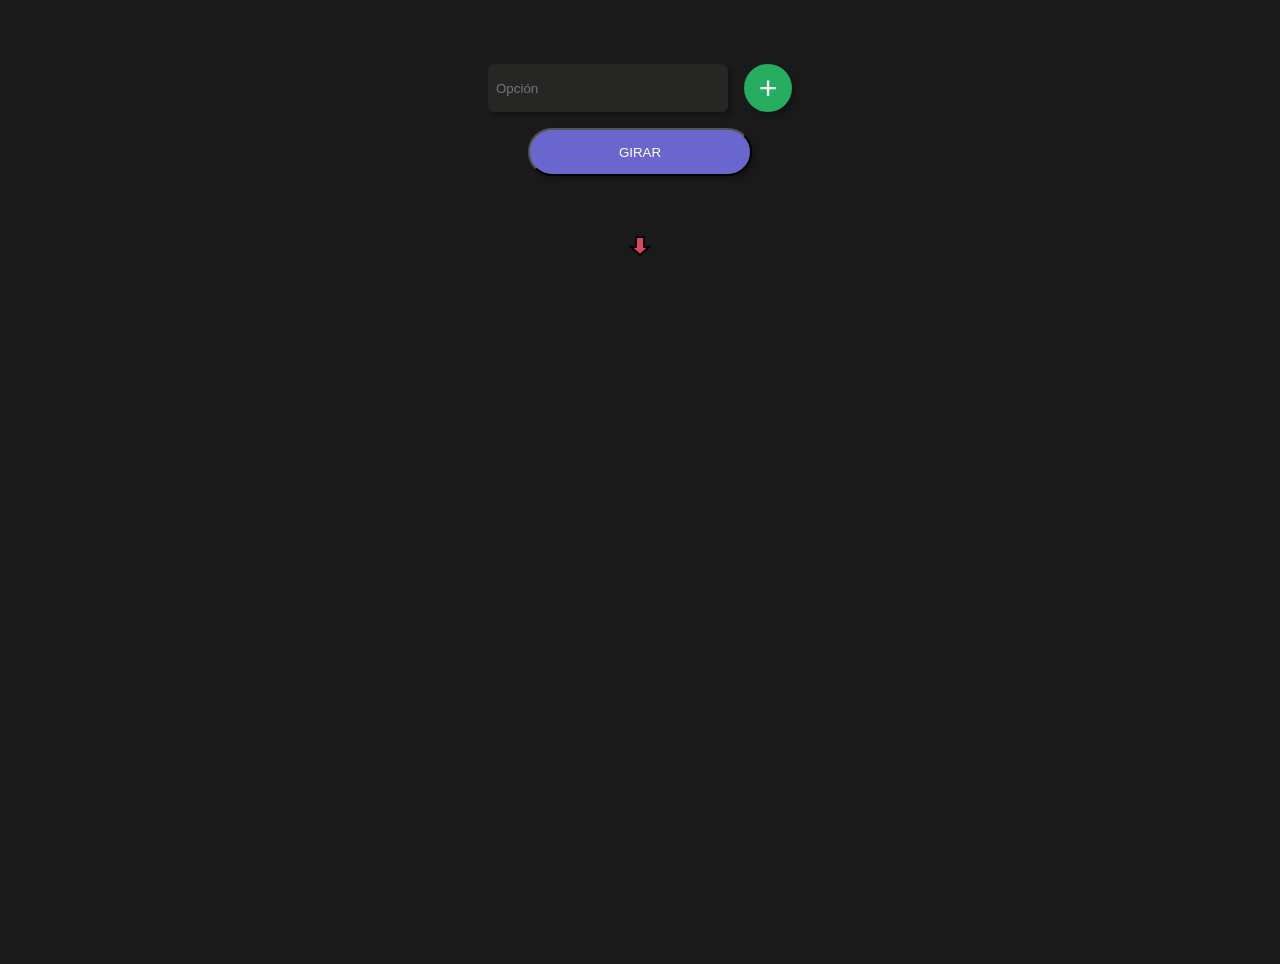
<file: index.html>
<!doctype html>
<html lang="es">
<head>
    <meta charset="UTF-8">
    <meta name="viewport"
          content="width=device-width, user-scalable=no, initial-scale=1.0, maximum-scale=1.0, minimum-scale=1.0">
    <meta http-equiv="X-UA-Compatible" content="ie=edge">
    <link rel="icon" type="image/x-icon" href="favicon.ico">
    <title>Ruleta</title>
    <style>
        :root {
            --background: #1A1A1A;
            --gray: #262625;
            --green: #26AE60;
            --white: #ffffff;
            --white-gray: #B2B2B2;
            --purple: #6A66CE;
            --red: #df465f;
        }

        body, html {
            font-family: Arial, sans-serif;
            background: var(--background);
            width: 100%;
            height: 100%;
            margin: 0;
            padding: 0;
        }

        th, td {
            padding: 0.4rem;
            color: var(--white-gray);
        }

        .add-option-container {
            display: flex;
            justify-content: center;
            align-items: center;
            gap: 1rem;
        }

        .input-option {
            width: 14rem;
            height: 3rem;
            border-radius: 0.4rem;
            padding: 0 0.5rem;
            background: var(--gray);
            border: none;
            color: var(--white);
            box-shadow: 0.250rem 0.250rem 0.250rem rgba(0, 0, 0, 0.25);
        }

        .button-add {
            height: 3rem;
            width: 3rem;
            border-radius: 100%;
            display: flex;
            justify-content: center;
            align-items: center;
            font-size: xx-large;
            color: var(--white);
            border: none;
            background: var(--green);
            box-shadow: 0.250rem 0.250rem 0.250rem rgba(0, 0, 0, 0.25);
            cursor: pointer;
        }

        .button-spin {
            width: 14rem;
            height: 3rem;
            border-radius: 2rem;
            color: var(--white);
            background: var(--purple);
            box-shadow: 0.250rem 0.250rem 0.250rem rgba(0, 0, 0, 0.25);
            cursor: pointer;
        }

        .button-delete {
            height: 1.5rem;
            width: 1.5rem;
            border-radius: 100%;
            display: flex;
            justify-content: center;
            align-items: center;
            font-size: large;
            color: var(--red);
            border: 1px solid var(--red);
            background: transparent;
            opacity: 0.5;
            box-shadow: 0.250rem 0.250rem 0.250rem rgba(0, 0, 0, 0.25);
            cursor: pointer;
        }

        .button-add:hover, .button-spin:hover, .button-delete:hover {
            transform: scale(1.05);
            opacity: 1;
        }


        .buttons-container {
            margin-top: 4rem;
            display: flex;
            flex-direction: column;
            gap: 1rem;
            justify-content: flex-start;
            align-items: center;
        }
    </style>
</head>
<body>
<section class="buttons-container">
    <section class="add-option-container">
        <input type="text" id="txtOption" class="input-option" placeholder="Opción">
        <button type="button" id="btnAddOption" class="button-add">&#43;</button>
    </section>
    <button type="button" id="btnSpin" class="button-spin">GIRAR</button>
    <canvas id="canvas" width="500" height="500"></canvas>

    <table id="tableOptions">
    </table>
</section>
<script defer>
    document.getElementById('btnSpin').addEventListener('click', spin);
    document.getElementById('btnAddOption').addEventListener('click', addOption);
    let canvas = document.getElementById("canvas");
    const tableOptions = document.getElementById("tableOptions");
    const txtOption = document.getElementById('txtOption');

    let options = [];
    let startAngle = 0;
    let arc = Math.PI / (options.length / 2);
    let spinTimeout = null;
    let spinAngleStart = 10;
    let spinTime = 0;
    let spinTimeTotal = 0;
    let ctx;

    drawRouletteWheel();
    readOption();

    function readOption() {
        options = JSON.parse(localStorage.getItem('options'));
        if (!options) options = [];
        drawTableOption();
    }

    function storeOptions() {
        localStorage.setItem('options', JSON.stringify(options));
    }

    function addOption() {
        const newOption = txtOption.value;
        if (newOption !== '' && newOption) {
            options.push(newOption);
            drawRouletteWheel();
            drawTableOption();
            txtOption.value = '';
            storeOptions();
        }
    }

    function removeOption(index) {
        options.splice(index, 1);
        drawRouletteWheel();
        drawTableOption();
        storeOptions();
    }

    function drawTableOption() {
        if (options){
            tableOptions.innerHTML = '';
            for (let index = 0; index < options.length; index++) {
                let row = tableOptions.insertRow(-1);
                let cell1 = row.insertCell(0);
                let cell2 = row.insertCell(1);
                cell1.innerHTML = (index + 1) + '&nbsp;&nbsp;&nbsp;' + '<span contenteditable="true" id="span' + index + '" onmouseleave="editOption(' + index + ')">' + options[index] + '</span>';
                cell2.innerHTML = '<button class="button-delete" type="button" onclick="removeOption(' + index + ')">&times;</button>';
            }
        }
    }

    function editOption(index) {
        const span = document.getElementById("span" + index);
        options[index] = span.textContent;
        drawRouletteWheel();
        drawTableOption();
        storeOptions();
    }


    function byte2Hex(n) {
        let nybHexString = "0123456789ABCDEF";
        return String(nybHexString.substr((n >> 4) & 0x0F, 1)) + nybHexString.substr(n & 0x0F, 1);
    }

    function RGB2Color(r, g, b) {
        return '#' + byte2Hex(r) + byte2Hex(g) + byte2Hex(b);
    }

    function getColor(item, maxitem) {
        let phase = 1;
        let center = 128;
        let width = 127;
        let frequency = Math.PI * 2 / maxitem;
        let red = Math.sin(frequency * item + 2 + phase) * width + center;
        let green = Math.sin(frequency * item + 0 + phase) * width + center;
        let blue = Math.sin(frequency * item + 4 + phase) * width + center;
        return RGB2Color(red, green, blue);
    }

    function drawRouletteWheel() {
        if (canvas.getContext && options) {
            let outsideRadius = 200;
            let textRadius = 120;
            let insideRadius = 125 / 2;
            ctx = canvas.getContext("2d");
            ctx.clearRect(0, 0, 500, 500);
            ctx.strokeStyle = "black";
            ctx.lineWidth = 2;
            ctx.font = '12px Helvetica, Arial';

            for (let index = 0; index < options.length; index++) {
                arc = Math.PI / (options.length / 2);
                let angle = startAngle + index * arc;
                ctx.fillStyle = getColor(index, options.length);
                ctx.beginPath();
                ctx.arc(250, 250, outsideRadius, angle, angle + arc, false);
                ctx.arc(250, 250, insideRadius, angle + arc, angle, true);
                ctx.stroke();
                ctx.fill();
                ctx.save();
                ctx.shadowOffsetX = -1;
                ctx.shadowOffsetY = -1;
                ctx.shadowBlur = 0;
                ctx.fillStyle = "black";
                ctx.translate(250 + Math.cos(angle + arc / 2) * textRadius,
                    250 + Math.sin(angle + arc / 2) * textRadius);
                ctx.rotate(angle + arc / 2 + Math.PI / 2);
                let text = options[index];
                ctx.fillText(text, -ctx.measureText(text).width / 2, 0);
                ctx.restore();
            }
            ctx.fillStyle = '#df445b';
            ctx.beginPath();
            ctx.moveTo(250 - 4, 250 - (outsideRadius + 5));
            ctx.lineTo(250 + 4, 250 - (outsideRadius + 5));
            ctx.lineTo(250 + 4, 250 - (outsideRadius - 5));
            ctx.lineTo(250 + 9, 250 - (outsideRadius - 5));
            ctx.lineTo(250 + 0, 250 - (outsideRadius - 13));
            ctx.lineTo(250 - 9, 250 - (outsideRadius - 5));
            ctx.lineTo(250 - 4, 250 - (outsideRadius - 5));
            ctx.lineTo(250 - 4, 250 - (outsideRadius + 5));
            ctx.fill();
            ctx.stroke();
        }
    }

    function spin() {
        spinAngleStart = Math.random() * 10 + 10;
        spinTime = 0;
        spinTimeTotal = Math.random() * 3 + 4 * 1000;
        rotateWheel();
    }

    function rotateWheel() {
        spinTime += 20;
        if (spinTime >= spinTimeTotal) {
            stopRotateWheel();
            return;
        }
        let spinAngle = spinAngleStart - easeOut(spinTime, 0, spinAngleStart, spinTimeTotal);
        startAngle += (spinAngle * Math.PI / 180);
        drawRouletteWheel();
        spinTimeout = setTimeout('rotateWheel()', 20);
    }

    function stopRotateWheel() {
        clearTimeout(spinTimeout);
        let degrees = startAngle * 180 / Math.PI + 90;
        let arcd = arc * 180 / Math.PI;
        let index = Math.floor((360 - degrees % 360) / arcd);
        ctx.save();
        ctx.strokeStyle = 'black';
        ctx.font = 'bold 32pt Helvetica, Arial';
        let text = options[index]
        ctx.shadowOffsetX = 4;
        ctx.shadowOffsetY = 4;
        ctx.shadowBlur = 0;
        ctx.shadowColor = "rgb(0,0,0)";
        ctx.fillStyle = "#ffffff";
        ctx.fillText(text, 250 - ctx.measureText(text).width / 2, 250 + 10);
        ctx.restore();
    }

    function easeOut(t, b, c, d) {
        let ts = (t /= d) * t;
        let tc = ts * t;
        return b + c * (tc + -3 * ts + 3 * t);
    }

</script>
</body>

</html>
</file>
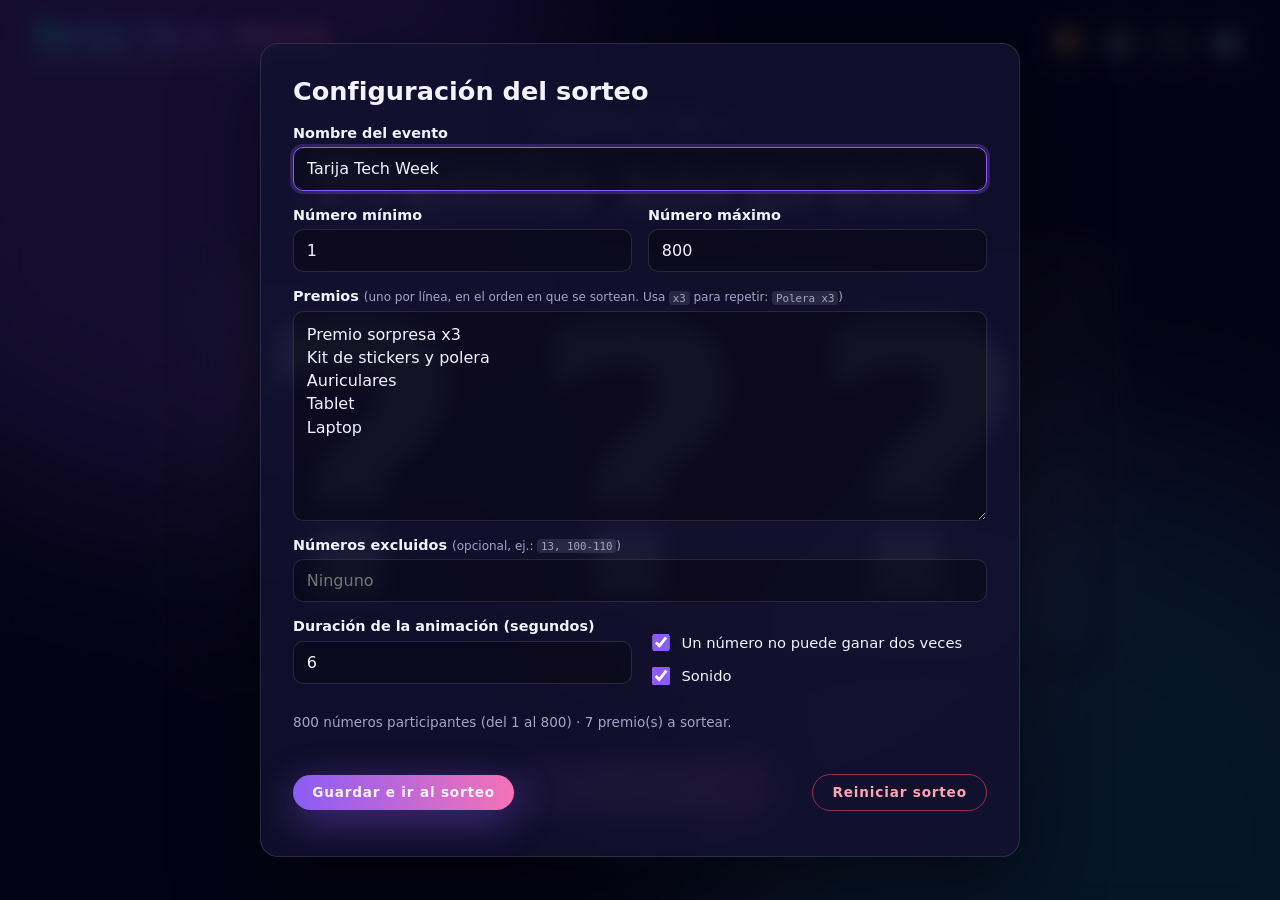
<file: sorteo/index.html>
<!doctype html>
<html lang="es">
<head>
    <meta charset="UTF-8">
    <meta name="viewport" content="width=device-width, initial-scale=1.0">
    <title>Sorteo · Tarija Tech Week</title>
    <link rel="icon" href="data:image/svg+xml,<svg xmlns='http://www.w3.org/2000/svg' viewBox='0 0 100 100'><text y='.9em' font-size='90'>🎁</text></svg>">
    <link rel="stylesheet" href="styles.css">
</head>
<body>
<div class="bg" aria-hidden="true">
    <span class="blob b1"></span><span class="blob b2"></span><span class="blob b3"></span>
</div>
<canvas id="confetti" aria-hidden="true"></canvas>

<!-- ============ PANTALLA DE SORTEO ============ -->
<main id="drawView" class="view">
    <header class="topbar">
        <div class="brand">
            <span class="brand-title" id="eventTitle">Tarija Tech Week</span>
            <span class="brand-sub">Gran sorteo de cierre</span>
        </div>
        <div class="toolbar">
            <button class="icon-btn" id="btnWinners" title="Ganadores (G)">🏆</button>
            <button class="icon-btn" id="btnSound" title="Sonido (S)">🔊</button>
            <button class="icon-btn" id="btnFullscreen" title="Pantalla completa (F)">⛶</button>
            <button class="icon-btn" id="btnSettings" title="Configuración (C)">⚙️</button>
        </div>
    </header>

    <section class="stage">
        <div class="prize-banner">
            <div class="prize-count" id="prizeCount">Premio 1 de 10</div>
            <div class="prize-name" id="prizeName">—</div>
        </div>

        <div class="number-wrap" id="numberWrap">
            <div class="reels" id="reels"></div>
            <div class="winner-label" id="winnerLabel">&nbsp;</div>
        </div>

        <div class="actions">
            <button class="btn btn-primary" id="btnDraw">SORTEAR</button>
            <button class="btn btn-ghost hidden" id="btnVoid" title="El ganador no está presente: se anula y se vuelve a sortear el mismo premio">Ausente · volver a sortear</button>
            <button class="btn btn-ghost hidden" id="btnNext">Siguiente premio ➜</button>
        </div>
        <div class="hint" id="hint">Pulsa <kbd>Espacio</kbd> para sortear</div>
    </section>

    <aside class="winners-panel" id="winnersPanel">
        <div class="panel-head">
            <h2>Ganadores</h2>
            <button class="icon-btn small" id="btnCloseWinners">✕</button>
        </div>
        <ol class="winners-list" id="winnersList"></ol>
        <div class="panel-foot">
            <span id="poolInfo"></span>
            <button class="btn btn-small" id="btnExport">Exportar CSV</button>
        </div>
    </aside>
</main>

<!-- ============ PANTALLA FINAL ============ -->
<section id="finishView" class="overlay hidden">
    <div class="finish-card">
        <h1>¡Sorteo finalizado!</h1>
        <p class="muted">Gracias por ser parte de <strong id="finishTitle">Tarija Tech Week</strong></p>
        <ol class="winners-list big" id="finishList"></ol>
        <div class="row">
            <button class="btn btn-small" id="btnFinishExport">Exportar CSV</button>
            <button class="btn btn-small btn-ghost" id="btnFinishClose">Cerrar</button>
        </div>
    </div>
</section>

<!-- ============ CONFIGURACIÓN ============ -->
<section id="settingsView" class="overlay hidden">
    <form class="settings-card" id="settingsForm" autocomplete="off">
        <h1>Configuración del sorteo</h1>

        <label class="field">
            <span>Nombre del evento</span>
            <input type="text" id="cfgTitle" required>
        </label>

        <div class="grid2">
            <label class="field">
                <span>Número mínimo</span>
                <input type="number" id="cfgMin" required step="1">
            </label>
            <label class="field">
                <span>Número máximo</span>
                <input type="number" id="cfgMax" required step="1">
            </label>
        </div>

        <label class="field">
            <span>Premios <small>(uno por línea, en el orden en que se sortean. Usa <code>x3</code> para repetir: <code>Polera x3</code>)</small></span>
            <textarea id="cfgPrizes" rows="8" required></textarea>
        </label>

        <label class="field">
            <span>Números excluidos <small>(opcional, ej.: <code>13, 100-110</code>)</small></span>
            <input type="text" id="cfgExcluded" placeholder="Ninguno">
        </label>

        <div class="grid2">
            <label class="field">
                <span>Duración de la animación (segundos)</span>
                <input type="number" id="cfgDuration" min="1" max="20" step="0.5" required>
            </label>
            <div class="checks">
                <label class="check"><input type="checkbox" id="cfgNoRepeat"> Un número no puede ganar dos veces</label>
                <label class="check"><input type="checkbox" id="cfgSound"> Sonido</label>
            </div>
        </div>

        <p class="muted small" id="cfgSummary"></p>
        <p class="error" id="cfgError"></p>

        <div class="row">
            <button type="submit" class="btn btn-primary btn-small">Guardar e ir al sorteo</button>
            <button type="button" class="btn btn-small btn-ghost" id="btnCancelSettings">Cancelar</button>
            <span class="spacer"></span>
            <button type="button" class="btn btn-small btn-danger" id="btnReset">Reiniciar sorteo</button>
        </div>
        <p class="muted small" id="drawsInfo"></p>
    </form>
</section>

<script src="app.js" defer></script>
</body>
</html>
</file>
<file: sorteo/styles.css>
:root {
    --bg: #07061a;
    --panel: rgba(20, 18, 48, 0.82);
    --line: rgba(255, 255, 255, 0.12);
    --text: #f4f2ff;
    --muted: #a7a3c9;
    --accent: #8b5cf6;
    --accent-2: #22d3ee;
    --accent-3: #f472b6;
    --gold: #fde047;
    --danger: #f43f5e;
    --radius: 18px;
}

* { box-sizing: border-box; }

html, body {
    margin: 0;
    height: 100%;
    background: var(--bg);
    color: var(--text);
    font-family: "Segoe UI", system-ui, -apple-system, Roboto, Arial, sans-serif;
    overflow: hidden;
}

.hidden { display: none !important; }

/* ---------- Fondo animado ---------- */
.bg { position: fixed; inset: 0; overflow: hidden; z-index: 0; }
.blob {
    position: absolute;
    width: 60vmax; height: 60vmax;
    border-radius: 50%;
    filter: blur(90px);
    opacity: 0.45;
    animation: float 22s ease-in-out infinite alternate;
}
.b1 { background: var(--accent); top: -20vmax; left: -15vmax; }
.b2 { background: var(--accent-2); bottom: -25vmax; right: -15vmax; animation-delay: -7s; opacity: .3; }
.b3 { background: var(--accent-3); top: 30%; left: 40%; width: 40vmax; height: 40vmax; animation-delay: -14s; opacity: .22; }
@keyframes float {
    0% { transform: translate(0, 0) scale(1); }
    50% { transform: translate(8vmax, 6vmax) scale(1.15); }
    100% { transform: translate(-6vmax, 4vmax) scale(0.95); }
}

#confetti { position: fixed; inset: 0; width: 100%; height: 100%; pointer-events: none; z-index: 50; }

/* ---------- Layout principal ---------- */
.view { position: relative; z-index: 1; height: 100%; display: flex; flex-direction: column; }

.topbar {
    display: flex; justify-content: space-between; align-items: center;
    padding: 1.2rem 2rem;
}
.brand { display: flex; flex-direction: column; line-height: 1.1; }
.brand-title {
    font-size: clamp(1.3rem, 2.4vw, 2.2rem); font-weight: 800; letter-spacing: .02em;
    background: linear-gradient(90deg, var(--accent-2), var(--accent), var(--accent-3));
    -webkit-background-clip: text; background-clip: text; color: transparent;
}
.brand-sub { color: var(--muted); text-transform: uppercase; letter-spacing: .25em; font-size: .8rem; }
.toolbar { display: flex; gap: .5rem; }

.icon-btn {
    width: 2.8rem; height: 2.8rem; border-radius: 50%;
    border: 1px solid var(--line); background: rgba(255,255,255,.06);
    color: var(--text); font-size: 1.2rem; cursor: pointer;
    transition: background .2s, transform .2s;
}
.icon-btn:hover { background: rgba(255,255,255,.14); transform: scale(1.06); }
.icon-btn.small { width: 2.2rem; height: 2.2rem; font-size: 1rem; }
.icon-btn.off { opacity: .45; }

.stage {
    flex: 1; display: flex; flex-direction: column; align-items: center; justify-content: center;
    gap: 2vh; padding: 0 2rem 3vh; text-align: center; min-height: 0;
}

/* ---------- Premio ---------- */
.prize-count {
    display: inline-block; padding: .35rem 1.1rem; border-radius: 999px;
    background: rgba(139, 92, 246, .22); border: 1px solid rgba(139, 92, 246, .5);
    text-transform: uppercase; letter-spacing: .2em; font-size: clamp(.8rem, 1.3vw, 1.1rem); font-weight: 700;
}
.prize-name {
    margin-top: 1.2vh;
    font-size: clamp(2rem, 5.5vw, 5rem); font-weight: 800; line-height: 1.05;
    text-shadow: 0 4px 30px rgba(139, 92, 246, .55);
}

/* ---------- Número gigante (rodillos) ---------- */
.number-wrap { position: relative; display: flex; flex-direction: column; align-items: center; }

.reels {
    display: flex; gap: .06em;
    font-size: clamp(7rem, min(30vw, 42vh), 26rem);
    font-weight: 900; line-height: 1;
    font-variant-numeric: tabular-nums;
    padding: .08em .18em;
    border-radius: .14em;
    background: linear-gradient(180deg, rgba(255,255,255,.07), rgba(255,255,255,.02));
    border: 2px solid var(--line);
    box-shadow: 0 0 0 rgba(0,0,0,0), inset 0 0 60px rgba(0,0,0,.45);
    transition: box-shadow .5s, border-color .5s, transform .5s;
}
.reel {
    height: 1em; width: .68em; text-align: center; overflow: hidden; position: relative;
    transition: width .45s ease, opacity .45s ease;
    -webkit-mask-image: linear-gradient(180deg, transparent 0, #000 18%, #000 82%, transparent 100%);
            mask-image: linear-gradient(180deg, transparent 0, #000 18%, #000 82%, transparent 100%);
}
.reel.collapsed { width: 0; opacity: 0; }
.strip { display: flex; flex-direction: column; will-change: transform; }
.strip span { height: 1em; display: block; }
.reels .strip span {
    background: linear-gradient(180deg, #ffffff 30%, #c7c2ff 100%);
    -webkit-background-clip: text; background-clip: text; color: transparent;
}

.reels.spinning { border-color: rgba(34, 211, 238, .5); }
.reels.revealed {
    border-color: var(--gold);
    box-shadow: 0 0 60px rgba(253, 224, 71, .45), 0 0 140px rgba(244, 114, 182, .35), inset 0 0 60px rgba(0,0,0,.35);
    animation: pop .6s cubic-bezier(.2, 1.6, .4, 1);
}
.reels.revealed .strip span {
    background: linear-gradient(180deg, #fff7c2 10%, var(--gold) 55%, #f59e0b 100%);
    -webkit-background-clip: text; background-clip: text;
}
@keyframes pop { 0% { transform: scale(.9); } 100% { transform: scale(1); } }

.winner-label {
    margin-top: 1.5vh; min-height: 1.4em;
    font-size: clamp(1.1rem, 2.2vw, 2rem); font-weight: 700; color: var(--gold);
    letter-spacing: .08em; text-transform: uppercase;
    opacity: 0; transform: translateY(10px); transition: opacity .5s, transform .5s;
}
.winner-label.show { opacity: 1; transform: none; }
.winner-label.void { color: var(--danger); }

/* ---------- Botones ---------- */
.actions { display: flex; gap: 1rem; flex-wrap: wrap; justify-content: center; }
.btn {
    font: inherit; font-weight: 800; letter-spacing: .12em; cursor: pointer;
    border-radius: 999px; border: 1px solid var(--line);
    padding: .9rem 2rem; color: var(--text); background: rgba(255,255,255,.08);
    transition: transform .15s, background .2s, opacity .2s, box-shadow .2s;
}
.btn:hover:not(:disabled) { transform: translateY(-2px); background: rgba(255,255,255,.15); }
.btn:disabled { opacity: .4; cursor: not-allowed; }
.btn-primary {
    font-size: clamp(1.1rem, 2vw, 1.6rem); padding: 1rem 3.5rem; border: none;
    background: linear-gradient(90deg, var(--accent), var(--accent-3));
    box-shadow: 0 10px 40px rgba(139, 92, 246, .45);
}
.btn-primary:hover:not(:disabled) { background: linear-gradient(90deg, #9d74ff, #ff86c4); box-shadow: 0 14px 50px rgba(244, 114, 182, .5); }
.btn-ghost { background: transparent; }
.btn-danger { border-color: rgba(244, 63, 94, .6); color: #fda4af; background: transparent; }
.btn-danger:hover:not(:disabled) { background: rgba(244, 63, 94, .15); }
.btn-small { font-size: .85rem; padding: .6rem 1.2rem; letter-spacing: .06em; }

.hint { color: var(--muted); font-size: .85rem; }
kbd {
    font-family: inherit; font-size: .8em; padding: .1em .5em; border-radius: 6px;
    border: 1px solid var(--line); background: rgba(255,255,255,.08);
}

/* ---------- Panel de ganadores ---------- */
.winners-panel {
    position: fixed; top: 0; right: 0; bottom: 0; width: min(420px, 92vw); z-index: 20;
    background: var(--panel); backdrop-filter: blur(18px); border-left: 1px solid var(--line);
    display: flex; flex-direction: column;
    transform: translateX(105%); transition: transform .35s ease;
}
.winners-panel.open { transform: none; }
.panel-head, .panel-foot {
    display: flex; justify-content: space-between; align-items: center; gap: 1rem;
    padding: 1rem 1.3rem;
}
.panel-head { border-bottom: 1px solid var(--line); }
.panel-foot { border-top: 1px solid var(--line); color: var(--muted); font-size: .85rem; }
.panel-head h2 { margin: 0; font-size: 1.2rem; letter-spacing: .1em; text-transform: uppercase; }

.winners-list { list-style: none; margin: 0; padding: .6rem 1rem; overflow-y: auto; flex: 1; }
.winners-list li {
    display: flex; align-items: center; gap: .9rem;
    padding: .6rem .7rem; border-radius: 12px; margin-bottom: .4rem;
    background: rgba(255,255,255,.04); border: 1px solid transparent;
}
.winners-list li.latest { border-color: rgba(253, 224, 71, .5); background: rgba(253, 224, 71, .08); }
.winners-list li.void { opacity: .5; }
.winners-list li.void .w-num { text-decoration: line-through; color: var(--danger); }
.w-num {
    min-width: 3.6em; text-align: center; font-weight: 900; font-size: 1.35rem;
    font-variant-numeric: tabular-nums; color: var(--gold);
}
.w-prize { flex: 1; text-align: left; }
.w-prize small { display: block; color: var(--muted); font-size: .75rem; }
.winners-list .empty { color: var(--muted); justify-content: center; background: none; }

/* ---------- Overlays ---------- */
.overlay {
    position: fixed; inset: 0; z-index: 40;
    background: rgba(5, 4, 20, .72); backdrop-filter: blur(10px);
    display: flex; align-items: center; justify-content: center; padding: 1.5rem;
    overflow-y: auto;
}
.settings-card, .finish-card {
    width: min(760px, 100%); max-height: 100%; overflow-y: auto;
    background: var(--panel); border: 1px solid var(--line); border-radius: var(--radius);
    padding: 2rem; box-shadow: 0 30px 80px rgba(0,0,0,.5);
}
.settings-card h1, .finish-card h1 { margin: 0 0 1.2rem; font-size: 1.6rem; }
.finish-card { text-align: center; }
.finish-card h1 {
    font-size: clamp(2rem, 5vw, 3.4rem);
    background: linear-gradient(90deg, var(--gold), var(--accent-3));
    -webkit-background-clip: text; background-clip: text; color: transparent;
}
.finish-card .winners-list { max-height: 55vh; text-align: left; }
.winners-list.big .w-num { font-size: 1.8rem; }
.winners-list.big .w-prize { font-size: 1.1rem; }

.field { display: flex; flex-direction: column; gap: .4rem; margin-bottom: 1rem; }
.field > span { font-weight: 600; font-size: .9rem; }
.field small { color: var(--muted); font-weight: 400; }
input[type=text], input[type=number], textarea {
    font: inherit; color: var(--text);
    background: rgba(0,0,0,.3); border: 1px solid var(--line); border-radius: 10px;
    padding: .7rem .8rem; outline: none; width: 100%;
}
textarea { resize: vertical; line-height: 1.45; }
input:focus, textarea:focus { border-color: var(--accent); box-shadow: 0 0 0 3px rgba(139,92,246,.25); }
code { background: rgba(255,255,255,.1); padding: .05em .35em; border-radius: 4px; font-size: .9em; }

.grid2 { display: grid; grid-template-columns: 1fr 1fr; gap: 1rem; }
.checks { display: flex; flex-direction: column; justify-content: center; gap: .6rem; }
.check { display: flex; align-items: center; gap: .55rem; cursor: pointer; font-size: .92rem; }
.check input { width: 1.1rem; height: 1.1rem; accent-color: var(--accent); }

.row { display: flex; gap: .7rem; align-items: center; flex-wrap: wrap; margin-top: 1rem; }
.finish-card .row { justify-content: center; }
.spacer { flex: 1; }
.muted { color: var(--muted); }
.small { font-size: .85rem; }
.error { color: #fda4af; min-height: 1em; margin: .4rem 0 0; font-size: .9rem; }

@media (max-width: 640px) {
    .topbar { padding: 1rem; }
    .grid2 { grid-template-columns: 1fr; }
    .settings-card { padding: 1.3rem; }
    .btn-primary { padding: .9rem 2.2rem; }
}
</file>
